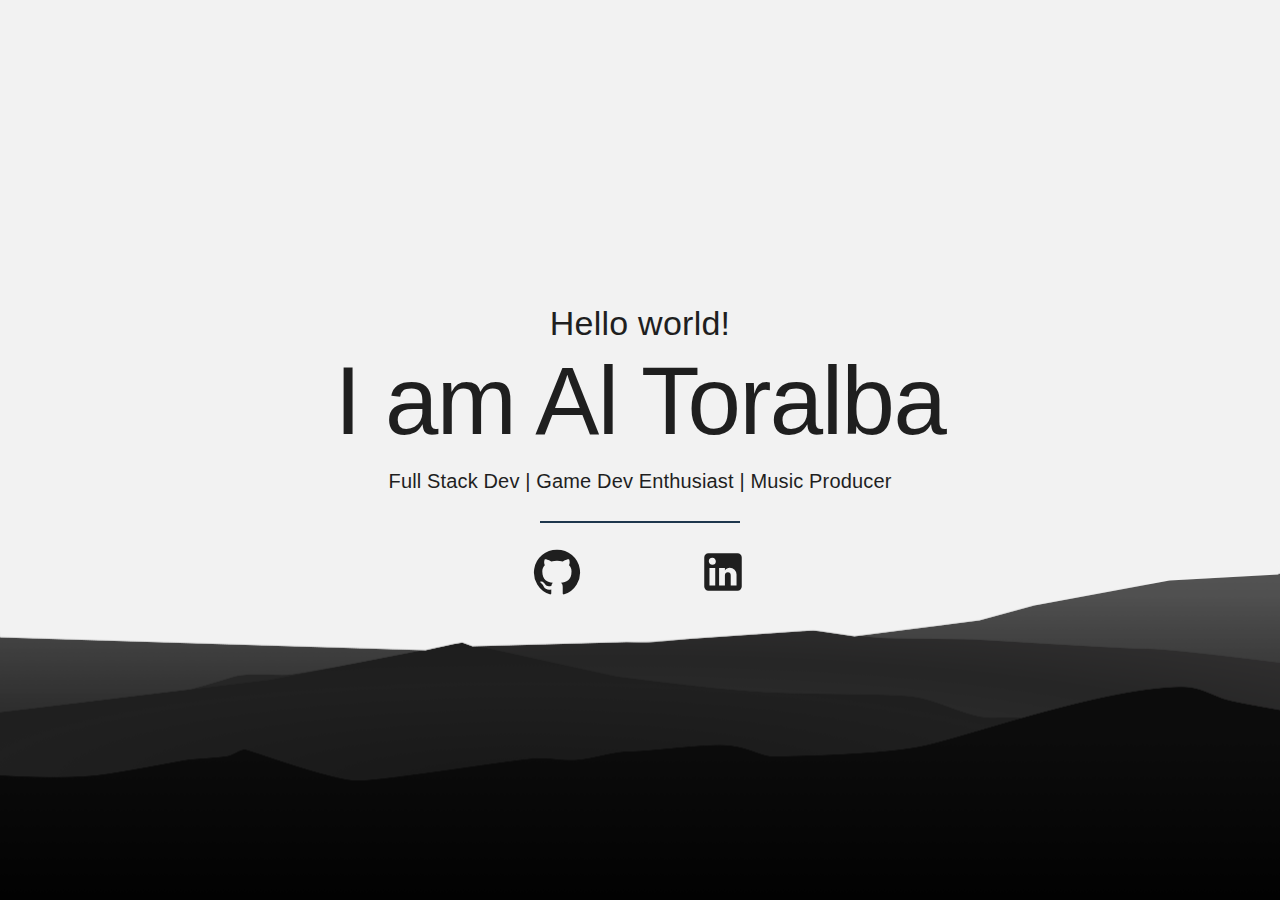
<file: index.html>
<!doctype html><html lang="en"><head><meta charset="utf-8"/><link rel="icon" href="/favicon.ico"/><meta name="viewport" content="width=device-width,initial-scale=1"/><meta name="theme-color" content="#000000"/><meta name="description" content="Web site created using create-react-app"/><link rel="apple-touch-icon" href="/logo192.png"/><link rel="manifest" href="/manifest.json"/><title>React App</title><script defer="defer" src="/static/js/main.3579a3fe.js"></script><link href="/static/css/main.cc0bba75.css" rel="stylesheet"></head><body><noscript>You need to enable JavaScript to run this app.</noscript><div id="root"></div></body></html>
</file>
<file: static/css/main.cc0bba75.css>
body{-webkit-font-smoothing:antialiased;-moz-osx-font-smoothing:grayscale;font-family:-apple-system,BlinkMacSystemFont,Segoe UI,Roboto,Oxygen,Ubuntu,Cantarell,Fira Sans,Droid Sans,Helvetica Neue,sans-serif;margin:0}code{font-family:source-code-pro,Menlo,Monaco,Consolas,Courier New,monospace}.App-landing{background-color:#f2f2f2;display:flex;flex-direction:column;justify-content:space-between;min-height:100vh;text-align:center}.Icon-socials{display:flex;justify-content:space-evenly}.Landing-center{margin:auto;position:relative}.Landing-bottom{-webkit-touch-callout:none;bottom:0;position:absolute;-webkit-user-select:none;-ms-user-select:none;user-select:none;width:100%}
/*# sourceMappingURL=main.cc0bba75.css.map*/
</file>
